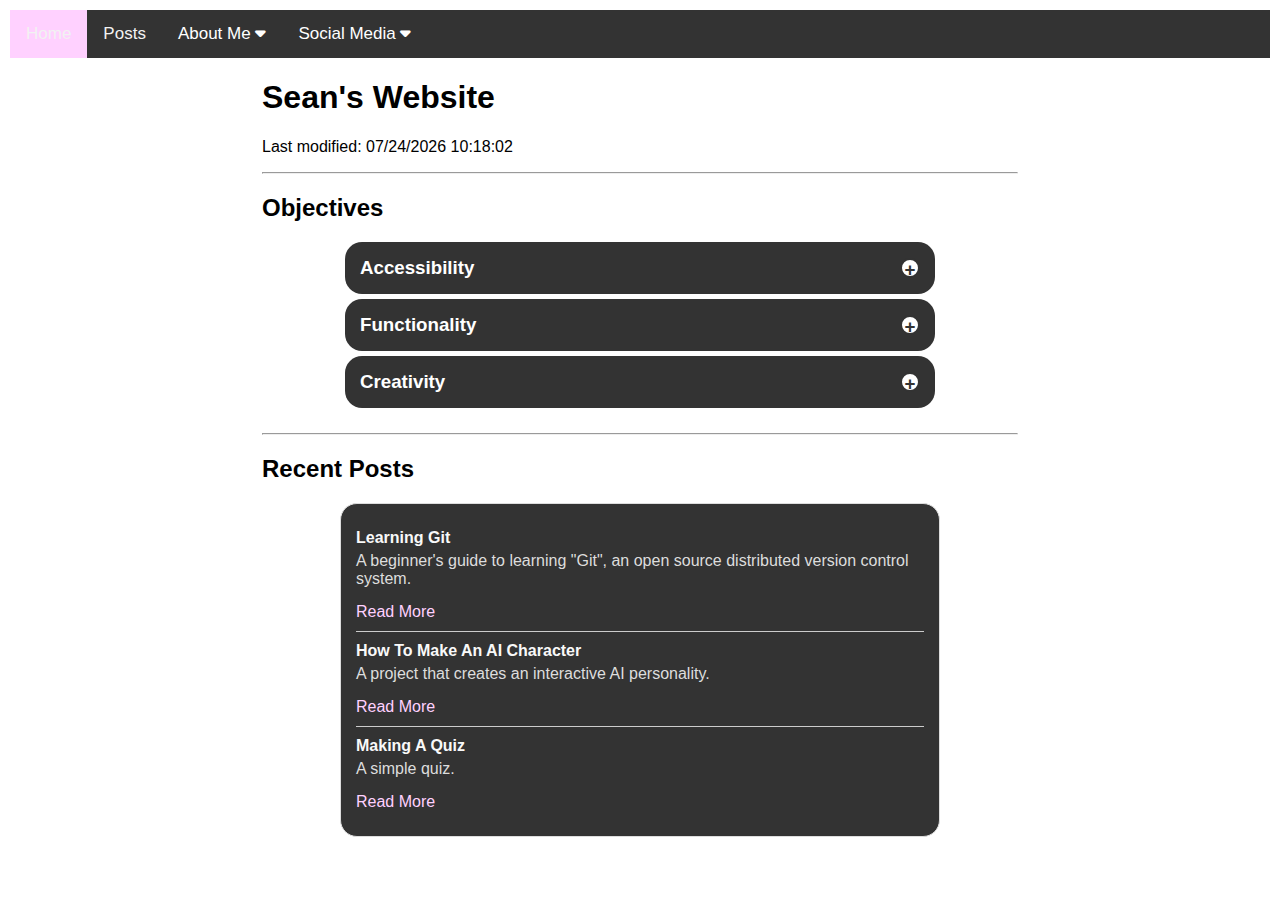
<file: index.html>
<!DOCTYPE html>
<html lang="en">

<head>
    <meta name="viewport" content="width=device-width, initial-scale=1">
    <link rel="stylesheet" href="./css/style.css" type="text/css">
    <link rel="stylesheet" href="https://cdnjs.cloudflare.com/ajax/libs/font-awesome/6.0.0-beta3/css/all.min.css">
</head>

<body>

    <div class="topnav" id="myTopnav">
        <a href="./index.html" class="active">Home</a>
        <a href="./myPosts.html">Posts</a>
        
        <div class="dropdown">
            <button class="dropbtn">About Me
                <i class="fa fa-caret-down"></i>
            </button>
            <div class="dropdown-content">
                <a href="./myCats.html">Cats</a>
                <a href="./myGames.html">Games</a>
                <a href="./myMusic.html">Music</a>
            </div>
        </div> 

        <div class="dropdown">
            <button class="dropbtn">Social Media
                <i class="fa fa-caret-down"></i>
            </button>
            <div class="dropdown-content">
                <a href="https://github.com/seangca" target="_blank">
                    <i class="fab fa-github"></i> GitHub
                </a>
                <a href="https://discordapp.com/users/1123172475543490580" target="_blank">
                    <i class="fab fa-discord"></i> Discord
                </a>
                <a href="https://www.instagram.com/sheenuwu/" target="_blank">
                    <i class="fab fa-instagram"></i> Instagram
                </a>
            </div>
        </div> 

        <a href="javascript:void(0);" style="font-size:15px;" class="icon" onclick="myFunction()">&#9776;</a>
    </div>

    <div class="main">
        <h1>Sean's Website</h1>
        <p>Last modified: <span id="lastModified"></span></p>

        <hr>

        <h2>Objectives</h2>
        <div class="accordion">
            <h3 class="accordion-header">Accessibility <span class="accordion-icon">+</span></h3>
            <div class="accordion-content">
                <p>The website must be accessible to all users, despite device-width.</p>
            </div>
            <h3 class="accordion-header">Functionality <span class="accordion-icon">+</span></h3>
            <div class="accordion-content">
                <p>The website must have functions that efficiently navigate the user to different pages.</p>
            </div>
            <h3 class="accordion-header">Creativity <span class="accordion-icon">+</span></h3>
            <div class="accordion-content">
                <p>The website must be aesthetically clean and simple, yet creative to the user.</p>
            </div>
        </div>

        <hr style="margin-top: 25px;">

        <h2>Recent Posts</h2>
        <div class="recent-posts">
            <div class="post">
                <h4>Learning Git</h4>
                <p>A beginner's guide to learning "Git", an open source distributed version control system.</p>
                <a href="#" class="read-more">Read More</a>
            </div>
            <div class="post">
                <h4>How To Make An AI Character</h4>
                <p>A project that creates an interactive AI personality.</p>
                <a href="#" class="read-more">Read More</a>
            </div>
            <div class="post">
                <h4>Making A Quiz</h4>
                <p>A simple quiz.</p>
                <a href="#" class="read-more">Read More</a>
            </div>
        </div>

    </div>

    <!-- Compile all script files in one .js file -->
    <script type="text/javascript" src="./scripts/dropdown.js"></script>
    <script type="text/javascript" src="./scripts/dom.js"></script>
    <script type="text/javascript" src="./scripts/accordion.js"></script>
    <script type="text/javascript" src="./scripts/hamburger.js"></script>

</body>

</html>
</file>
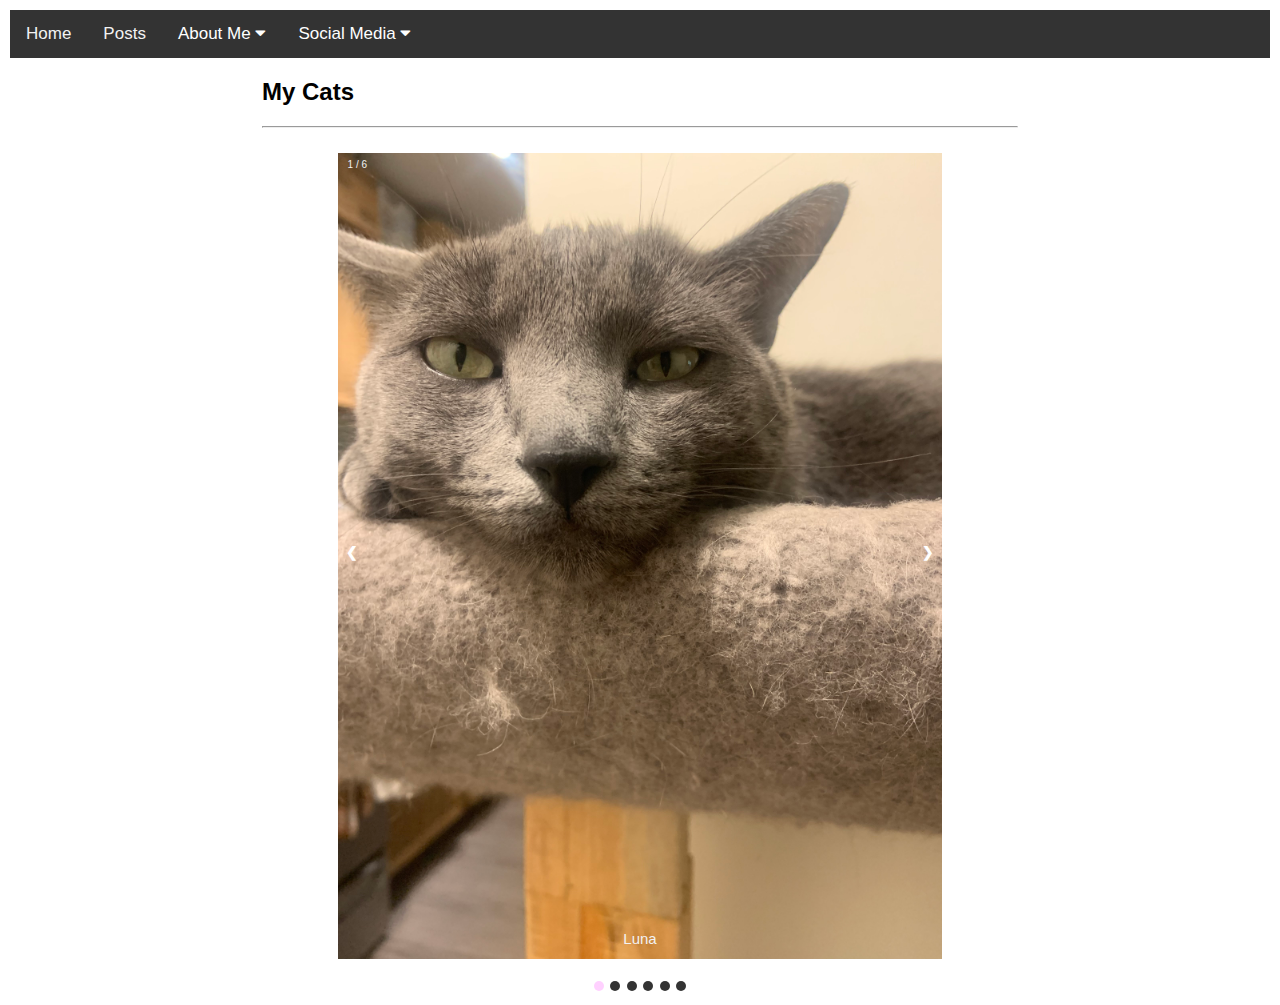
<file: myCats.html>
<!DOCTYPE html>
<html lang="en">

<head>
    <meta name="viewport" content="width=device-width, initial-scale=1">
    <link rel="stylesheet" href="./css/style.css" type="text/css">
    <link rel="stylesheet" href="https://cdnjs.cloudflare.com/ajax/libs/font-awesome/5.15.4/css/all.min.css">
</head>

<body>

  <div class="topnav" id="myTopnav">
    <a href="./index.html">Home</a>
    <a href="./myPosts.html">Posts</a>
    <div class="dropdown">
      <button class="dropbtn">About Me
        <i class="fa fa-caret-down"></i>
      </button>
      <div class="dropdown-content">
        <a href="./myCats.html" class="active">Cats</a>
        <a href="./myGames.html">Games</a>
        <a href="./myMusic.html">Music</a>
      </div>
    </div> 
    
    <div class="dropdown">
      <button class="dropbtn">Social Media
          <i class="fa fa-caret-down"></i>
      </button>
      <div class="dropdown-content">
          <a href="https://github.com/seangca" target="_blank">
              <i class="fab fa-github"></i> GitHub
          </a>
          <a href="https://discordapp.com/users/1123172475543490580" target="_blank">
              <i class="fab fa-discord"></i> Discord
          </a>
          <a href="https://www.instagram.com/sheenuwu/" target="_blank">
              <i class="fab fa-instagram"></i> Instagram
          </a>
      </div>
      
  </div> 

    <a href="javascript:void(0);" style="font-size:15px;" class="icon" onclick="myFunction()">&#9776;</a>
  </div>

    <div class="main">
        <h2>My Cats</h2>
        <hr style="margin-bottom: 25px;">

        <div class="slideshow-container">

          <div class="mySlides fade">
            <div class="numbertext">1 / 6</div>
            <img src="./images/luna.jpeg" style="width:100%">
            <div class="text">Luna</div>
          </div>
          
          <div class="mySlides fade">
            <div class="numbertext">2 / 6</div>
            <img src="./images/milo.jpeg" style="width:100%">
            <div class="text">Milo</div>
          </div>
          
          <div class="mySlides fade">
            <div class="numbertext">3 / 6</div>
            <img src="./images/miko.jpeg" style="width:100%">
            <div class="text">Miko</div>
          </div>

          <div class="mySlides fade">
            <div class="numbertext">4 / 6</div>
            <img src="./images/cleo.jpeg" style="width:100%">
            <div class="text">Cleo</div>
          </div>
          
          <div class="mySlides fade">
            <div class="numbertext">5 / 6</div>
            <img src="./images/oreo.jpeg" style="width:100%">
            <div class="text">Oreo</div>
          </div>
          
          <div class="mySlides fade">
            <div class="numbertext">6 / 6</div>
            <img src="./images/coco.jpeg" style="width:100%">
            <div class="text">Coco</div>
          </div>
          
          <a class="prev" onclick="plusSlides(-1)">❮</a>
          <a class="next" onclick="plusSlides(1)">❯</a>
          
          </div>
          <br>
          
          <div style="text-align:center">
            <span class="dot" onclick="currentSlide(1)"></span> 
            <span class="dot" onclick="currentSlide(2)"></span> 
            <span class="dot" onclick="currentSlide(3)"></span>
            <span class="dot" onclick="currentSlide(4)"></span> 
            <span class="dot" onclick="currentSlide(5)"></span> 
            <span class="dot" onclick="currentSlide(6)"></span>
          </div>

    </div>

    <script type="text/javascript" src="./scripts/dropdown.js"></script>
    <script type="text/javascript" src="./scripts/dom.js"></script>
    <script type="text/javascript" src="./scripts/accordion.js"></script>
    <script type="text/javascript" src="./scripts/hamburger.js"></script>
    <script type="text/javascript" src="./scripts/slideshow.js"></script>
    
</body>

</html>
</file>
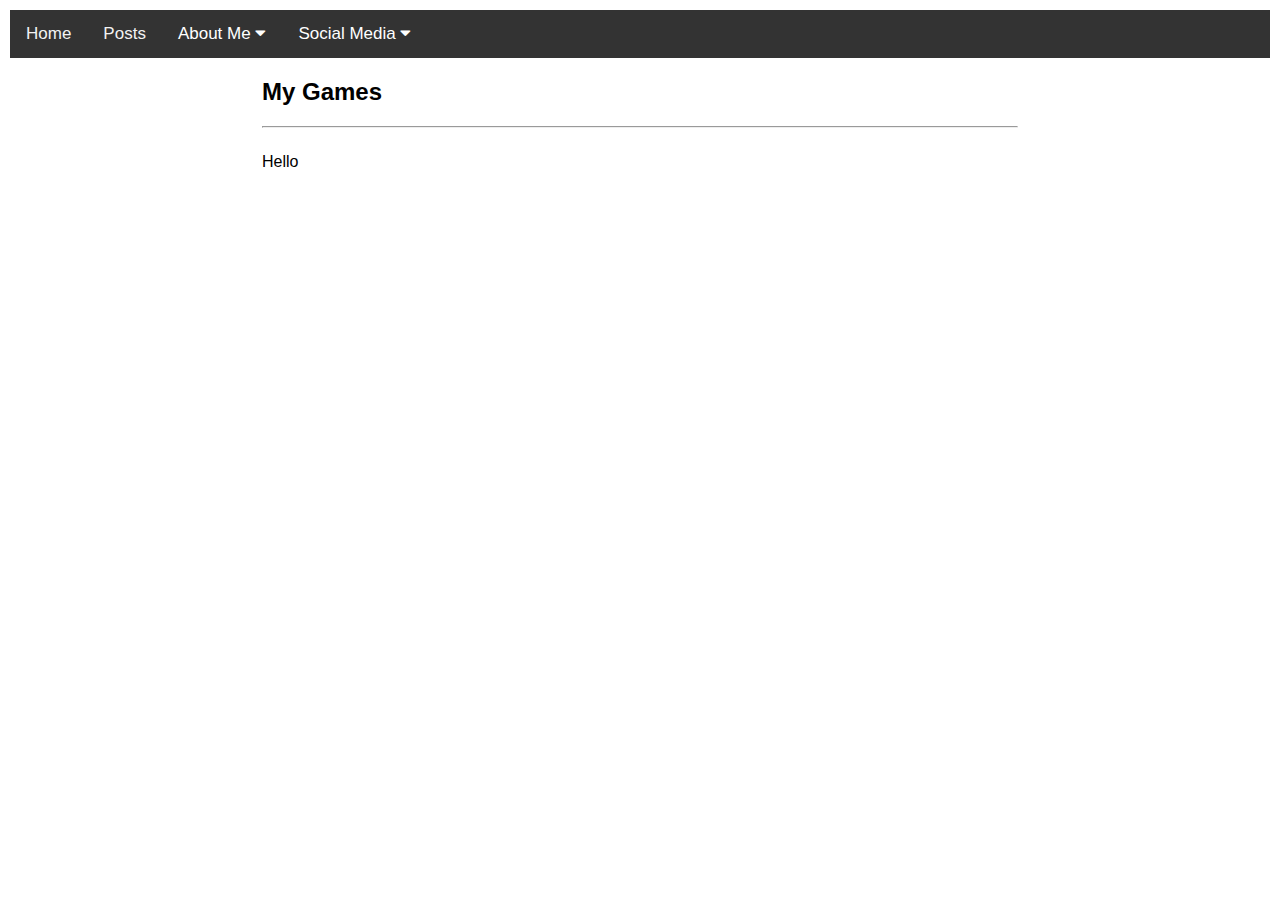
<file: myGames.html>
<!DOCTYPE html>
<html lang="en">

<head>
    <meta name="viewport" content="width=device-width, initial-scale=1">
    <link rel="stylesheet" href="./css/style.css" type="text/css">
    <link rel="stylesheet" href="https://cdnjs.cloudflare.com/ajax/libs/font-awesome/5.15.4/css/all.min.css">
</head>

<body>

  <div class="topnav" id="myTopnav">
    <a href="./index.html">Home</a>
    <a href="./myPosts.html">Posts</a>
    <div class="dropdown">
      <button class="dropbtn">About Me
        <i class="fa fa-caret-down"></i>
      </button>
      <div class="dropdown-content">
        <a href="./myCats.html">Cats</a>
        <a href="./myGames.html" class="active">Games</a>
        <a href="./myMusic.html">Music</a>
      </div>
    </div> 
    
    <div class="dropdown">
      <button class="dropbtn">Social Media
          <i class="fa fa-caret-down"></i>
      </button>
      <div class="dropdown-content">
          <a href="https://github.com/seangca" target="_blank">
              <i class="fab fa-github"></i> GitHub
          </a>
          <a href="https://discordapp.com/users/1123172475543490580" target="_blank">
              <i class="fab fa-discord"></i> Discord
          </a>
          <a href="https://www.instagram.com/sheenuwu/" target="_blank">
              <i class="fab fa-instagram"></i> Instagram
          </a>
      </div>
      
  </div> 

    <a href="javascript:void(0);" style="font-size:15px;" class="icon" onclick="myFunction()">&#9776;</a>
  </div>

    <div class="main">
      <h2>My Games</h2>
      <hr style="margin-bottom: 25px;">
      <p>Hello</p>
    </div>

    <script type="text/javascript" src="./scripts/dropdown.js"></script>
    <script type="text/javascript" src="./scripts/dom.js"></script>
    <script type="text/javascript" src="./scripts/accordion.js"></script>
    <script type="text/javascript" src="./scripts/hamburger.js"></script>

</body>

</html>
</file>
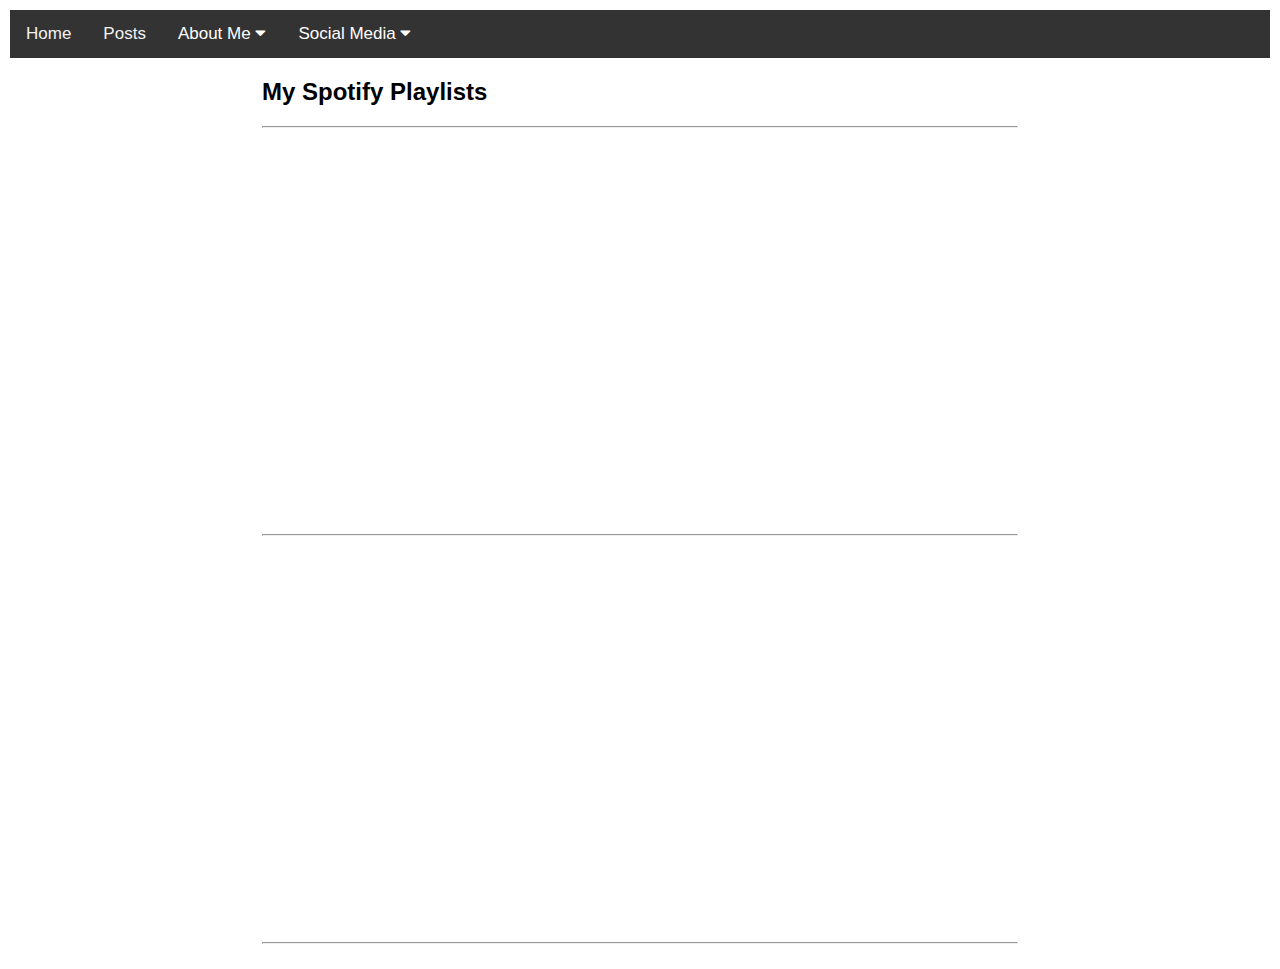
<file: myMusic.html>
<!DOCTYPE html>
<html lang="en">

<head>
    <meta name="viewport" content="width=device-width, initial-scale=1">
    <link rel="stylesheet" href="./css/style.css" type="text/css">
    <link rel="stylesheet" href="https://cdnjs.cloudflare.com/ajax/libs/font-awesome/5.15.4/css/all.min.css">
</head>

<body>

  <div class="topnav" id="myTopnav">
    <a href="./index.html">Home</a>
    <a href="./myPosts.html">Posts</a>
    <div class="dropdown">
      <button class="dropbtn">About Me
        <i class="fa fa-caret-down"></i>
      </button>
      <div class="dropdown-content">
        <a href="./myCats.html">Cats</a>
        <a href="./myGames.html">Games</a>
        <a href="./myMusic.html" class="active">Music</a>
      </div>
    </div> 
    
    <div class="dropdown">
      <button class="dropbtn">Social Media
          <i class="fa fa-caret-down"></i>
      </button>
      <div class="dropdown-content">
          <a href="https://github.com/seangca" target="_blank">
              <i class="fab fa-github"></i> GitHub
          </a>
          <a href="https://discordapp.com/users/1123172475543490580" target="_blank">
              <i class="fab fa-discord"></i> Discord
          </a>
          <a href="https://www.instagram.com/sheenuwu/" target="_blank">
              <i class="fab fa-instagram"></i> Instagram
          </a>
      </div>
      
  </div> 

    <a href="javascript:void(0);" style="font-size:15px;" class="icon" onclick="myFunction()">&#9776;</a>
  </div>

    <div class="main">
        <h2>My Spotify Playlists</h2>
        <hr style="margin-bottom: 25px;">

        <iframe style="border-radius:12px"
            src="https://open.spotify.com/embed/playlist/609cfjrvZoRjAWlzrIpnyj?utm_source=generator&theme=0"
            width="100%" height="352" frameBorder="0" allowfullscreen=""
            allow="autoplay; clipboard-write; encrypted-media; fullscreen; picture-in-picture" loading="lazy"></iframe>

        <hr style="margin-block: 25px;">

        <iframe style="border-radius:12px"
            src="https://open.spotify.com/embed/playlist/0ySMlvmRY32CYmF2sVIKGX?utm_source=generator&theme=0"
            width="100%" height="352" frameBorder="0" allowfullscreen=""
            allow="autoplay; clipboard-write; encrypted-media; fullscreen; picture-in-picture" loading="lazy"></iframe>

        <hr style="margin-block: 25px;">
    </div>

    <script type="text/javascript" src="./scripts/dropdown.js"></script>
    <script type="text/javascript" src="./scripts/dom.js"></script>
    <script type="text/javascript" src="./scripts/accordion.js"></script>
    <script type="text/javascript" src="./scripts/hamburger.js"></script>

</body>

</html>
</file>
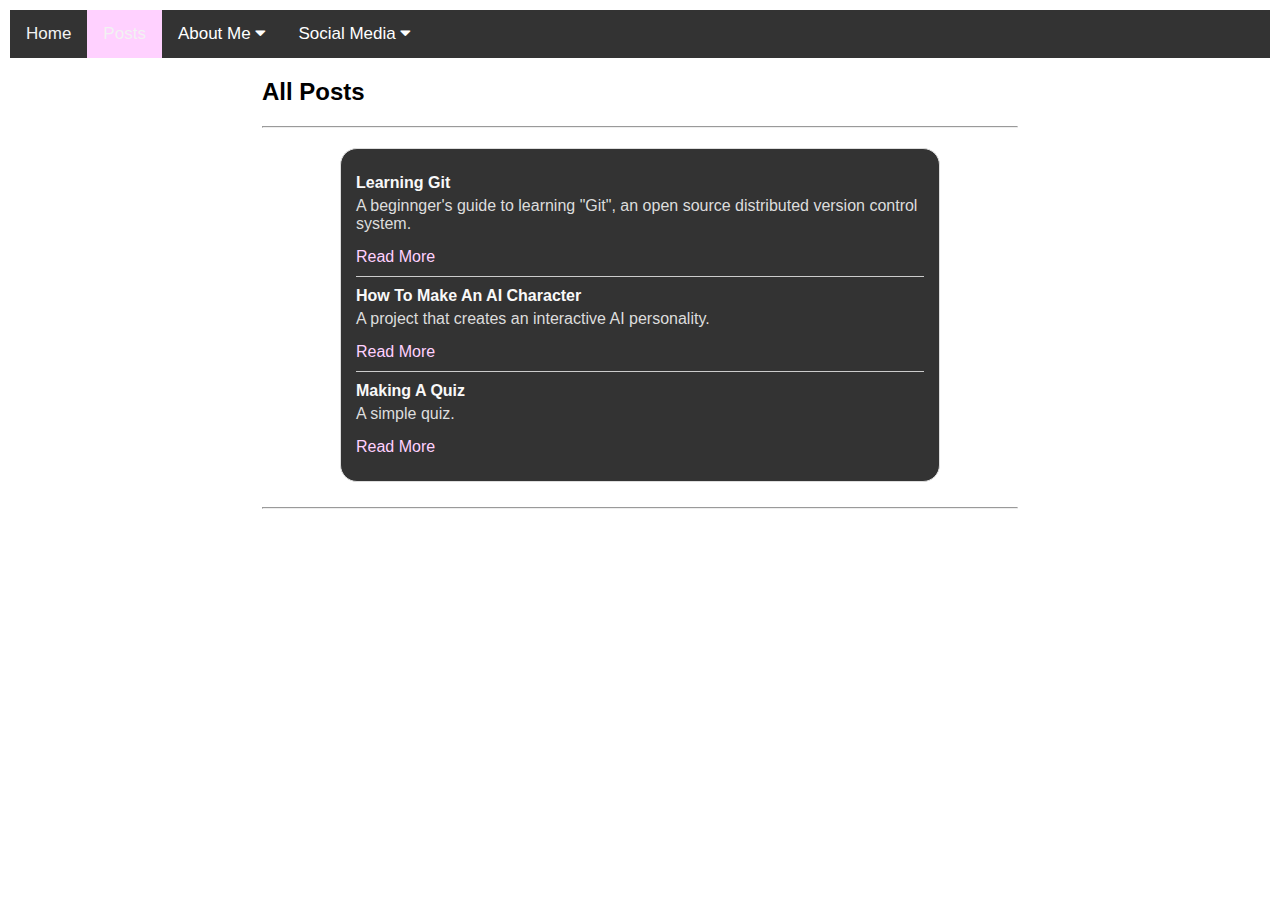
<file: myPosts.html>
<!DOCTYPE html>
<html lang="en">

<head>
    <meta name="viewport" content="width=device-width, initial-scale=1">
    <link rel="stylesheet" href="./css/style.css" type="text/css">
    <link rel="stylesheet" href="https://cdnjs.cloudflare.com/ajax/libs/font-awesome/5.15.4/css/all.min.css">
</head>

<body>

  <div class="topnav" id="myTopnav">
    <a href="./index.html">Home</a>
    <a href="./myPosts.html" class="active">Posts</a>
    <div class="dropdown">
      <button class="dropbtn">About Me
        <i class="fa fa-caret-down"></i>
      </button>
      <div class="dropdown-content">
        <a href="./myCats.html">Cats</a>
        <a href="./myGames.html">Games</a>
        <a href="./myMusic.html">Music</a>
      </div>
    </div> 
    <div class="dropdown">
        <button class="dropbtn">Social Media
          <i class="fa fa-caret-down"></i>
        </button>
        <div class="dropdown-content">
          <a href="https://github.com/seangca">GitHub</a>
          <a href="https://discordapp.com/users/1123172475543490580">Discord</a>
          <a href="https://www.instagram.com/sheenuwu/">Instagram</a>
        </div>
      </div> 

    <a href="javascript:void(0);" style="font-size:15px;" class="icon" onclick="myFunction()">&#9776;</a>
  </div>

    <div class="main">
        <h2>All Posts</h2>
        <hr>
        <div class="recent-posts">
            <div class="post">
                <h4>Learning Git</h4>
                <p>A beginnger's guide to learning "Git", an open source distributed version control system.</p>
                <a href="#" class="read-more">Read More</a>
            </div>
            <div class="post">
                <h4>How To Make An AI Character</h4>
                <p>A project that creates an interactive AI personality.</p>
                <a href="#" class="read-more">Read More</a>
            </div>
            <div class="post">
                <h4>Making A Quiz</h4>
                <p>A simple quiz.</p>
                <a href="#" class="read-more">Read More</a>
            </div>
        </div>

        <hr style="margin-top: 25px;">

    </div>

    <script type="text/javascript" src="./scripts/dropdown.js"></script>
    <script type="text/javascript" src="./scripts/dom.js"></script>
    <script type="text/javascript" src="./scripts/accordion.js"></script>
    <script type="text/javascript" src="./scripts/hamburger.js"></script>

</body>

</html>
</file>
<file: css/style.css>
/*Styles*/

body {
  margin: 10px;
  font-family: Arial
}

.main {
  margin-inline: 20%;
}

/*Nagavation Bar*/

.topnav {
  overflow: hidden;
  background-color: #333;
  top: 0;
  z-index: 1000;
}

.topnav a {
  float: left;
  display: block;
  color: #f2f2f2;
  text-align: center;
  padding: 14px 16px;
  text-decoration: none;
  font-size: 17px;
}

.active {
  background-color: #ffd1ff;
  color: white;
}

.topnav .icon {
  display: none;
}

.dropdown {
  float: left;
  overflow: hidden;
}

.dropdown .dropbtn {
  font-size: 17px;
  border: none;
  outline: none;
  color: white;
  padding: 14px 16px;
  background-color: inherit;
  font-family: inherit;
  margin: 0;
}

.dropdown-content {
  display: none;
  position: absolute;
  background-color: #333;
  min-width: 160px;
  box-shadow: 0px 8px 16px 0px rgba(0, 0, 0, 0.2);
  z-index: 1;
}

.dropdown-content a {
  float: none;
  color: white;
  padding: 12px 16px;
  text-decoration: none;
  display: block;
  text-align: left;
}

.topnav a:hover,
.dropdown:hover .dropbtn {
  background-color: #555;
  color: white;
}

.dropdown-content a:hover {
  background-color: #ddd;
  color: black;
}

.dropdown:hover .dropdown-content {
  display: block;
}

@media screen and (max-width: 600px) {
  .main {
    margin-inline: 10%;
  }
}

@media screen and (max-width: 600px) {

  .topnav a:not(:first-child),
  .dropdown .dropbtn {
    display: none;
  }

  .topnav a.icon {
    float: right;
    display: block;
  }
}

@media screen and (max-width: 600px) {
  .topnav.responsive {
    position: relative;
  }

  .topnav.responsive .icon {
    position: absolute;
    right: 0;
    top: 0;
  }

  .topnav.responsive a {
    float: none;
    display: block;
    text-align: left;
  }

  .topnav.responsive .dropdown {
    float: none;
  }

  .topnav.responsive .dropdown-content {
    position: relative;
  }

  .topnav.responsive .dropdown .dropbtn {
    display: block;
    width: 100%;
    text-align: left;
  }
}

/*Accordion*/

.accordion {
  width: 100%;
  max-width: 600px;
  margin: auto;
}

.accordion-header {
  display: flex;
  justify-content: space-between;
  align-items: center;
  background-color: #333;
  color: white;
  cursor: pointer;
  padding: 15px;
  margin: 5px;
  border: none;
  text-align: left;
  outline: none;
  transition: background-color 0.3s ease;
  border-radius: 17px;
}

.accordion-header:hover {
  background-color: #ffd1ff;
}

.accordion-content {
  padding: 15px;
  display: none;
  background-color: #f1f1f1;
  border: 1px solid #ddd;
  border-radius: 17px;
}

.accordion-header:hover+.accordion-content,
.accordion-content:hover,
.accordion-header.active+.accordion-content {
  display: block;
}

.accordion-icon {
  display: inline-block;
  width: 20px;
  height: 20px;
  border: 2px solid #333;
  border-radius: 50%;
  text-align: center;
  line-height: 20px;
  background-color: #fff;
  color: #333;
  transition: background-color 0.3s, color 0.3s;
}

.accordion-header.active .accordion-icon {
  background-color: #ffd1ff;
  color: #333;
}

.recent-posts {
  max-width: 600px;
  margin: 20px auto;
  padding: 15px;
  background-color: #333;
  border: 1px solid #ddd;
  border-radius: 17px;
}

.post {
  border-bottom: 1px solid #ccc;
  padding: 10px 0;
}

.post:last-child {
  border-bottom: none;
}

.post h4 {
  margin: 0;
  color: #f9f9f9;
}

.post p {
  margin: 5px 0;
  color: #ddd;
}

.read-more {
  display: inline-block;
  margin-top: 10px;
  color: #ffd1ff;
  text-decoration: none;
  transition: color 0.3s;
}

.read-more:hover {
  color: #f9f9f9;
}

/*Slideshow*/

* {
  box-sizing: border-box;
}

.mySlides {
  display: none;
}

img {
  vertical-align: middle;
  height: auto;
}

.slideshow-container {
  max-width: 80%; 
  position: relative;
  margin: auto;
}

.prev,
.next {
  cursor: pointer;
  position: absolute;
  top: 50%;
  width: auto;
  padding: 8px; 
  margin-top: -20px;
  color: #fff;
  font-weight: bold;
  font-size: 14px; 
  transition: 0.6s ease;
  border-radius: 0 5px 3px 0;
  user-select: none;
}

.next {
  right: 0;
  border-radius: 3px 0 0 3px;
}

.prev:hover,
.next:hover {
  background-color: #333;
}

.text {
  color: #f2f2f2;
  font-size: 15px; 
  padding: 6px 10px; 
  position: absolute;
  bottom: 6px; 
  width: 100%;
  text-align: center;
}

.numbertext {
  color: #f2f2f2;
  font-size: 10px; 
  padding: 6px 10px; 
  position: absolute;
  top: 0;
}

.dot {
  cursor: pointer;
  height: 10px; 
  width: 10px; 
  margin: 0 1px; 
  background-color: #333;
  border-radius: 50%;
  display: inline-block;
  transition: background-color 0.6s ease;
}

.active,
.dot:hover {
  background-color: #ffd1ff;
}

.fade {
  animation-name: fade;
  animation-duration: 0.5s;
}

@keyframes fade {
  from {
    opacity: .4;
  }
  to {
    opacity: 1;
  }
}

@media only screen and (max-width: 600px) {
  .slideshow-container {
    max-width: 100%; 
  }

  .prev,
  .next,
  .text {
    font-size: 9px; 
  }

  .dot {
    height: 8px; 
    width: 8px; 
  }
}
</file>
